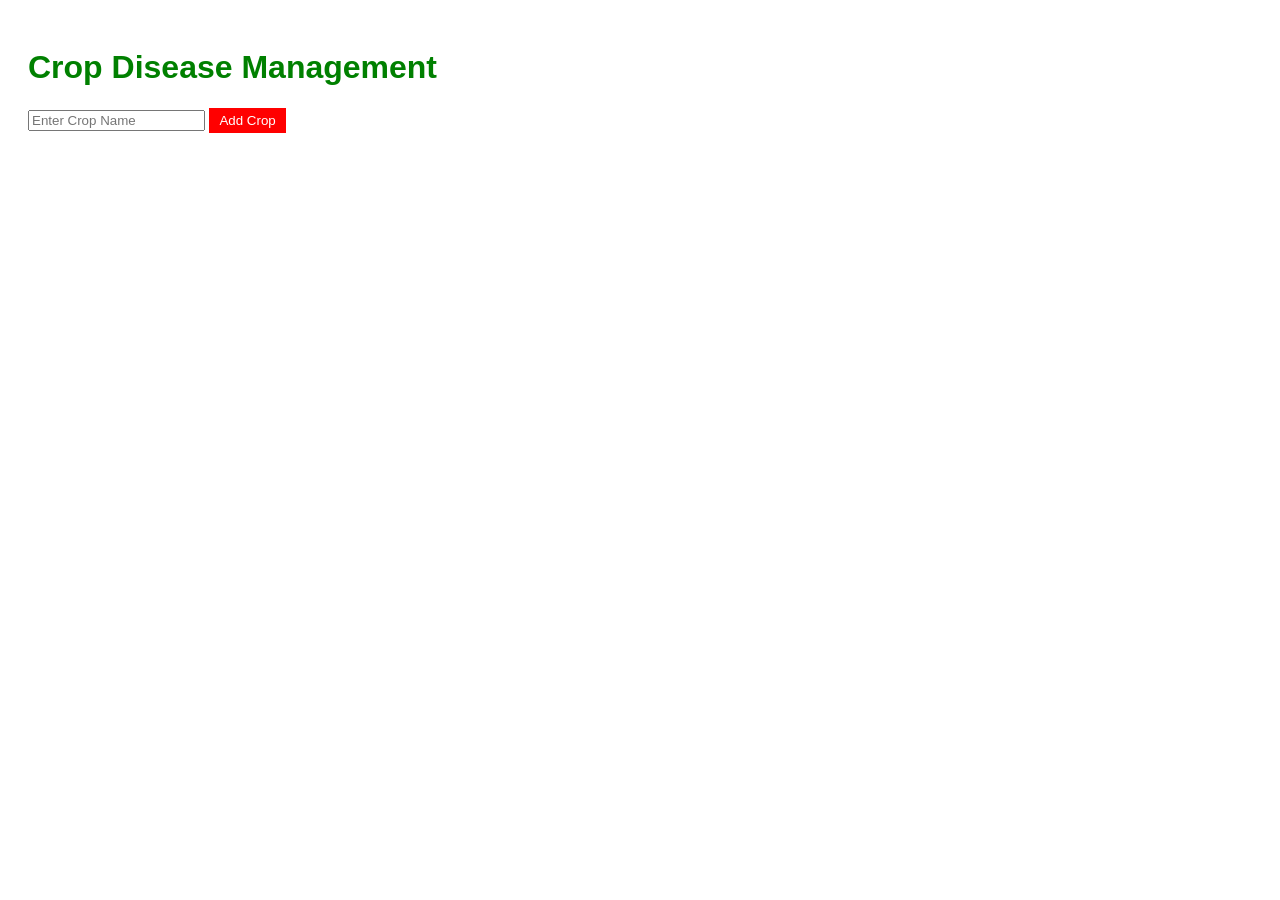
<file: index.html>
<!DOCTYPE html>
<html>
<head>
  <title>AI Crop Disease CRUD</title>
  <link rel="stylesheet" href="style.css">
</head>
<body>

<h1>Crop Disease Management</h1>

<input type="text" id="cropName" placeholder="Enter Crop Name">

<button onclick="addCrop()">Add Crop</button>

<ul id="cropList"></ul>

<script src="script.js"></script>

</body>
</html>
</file>
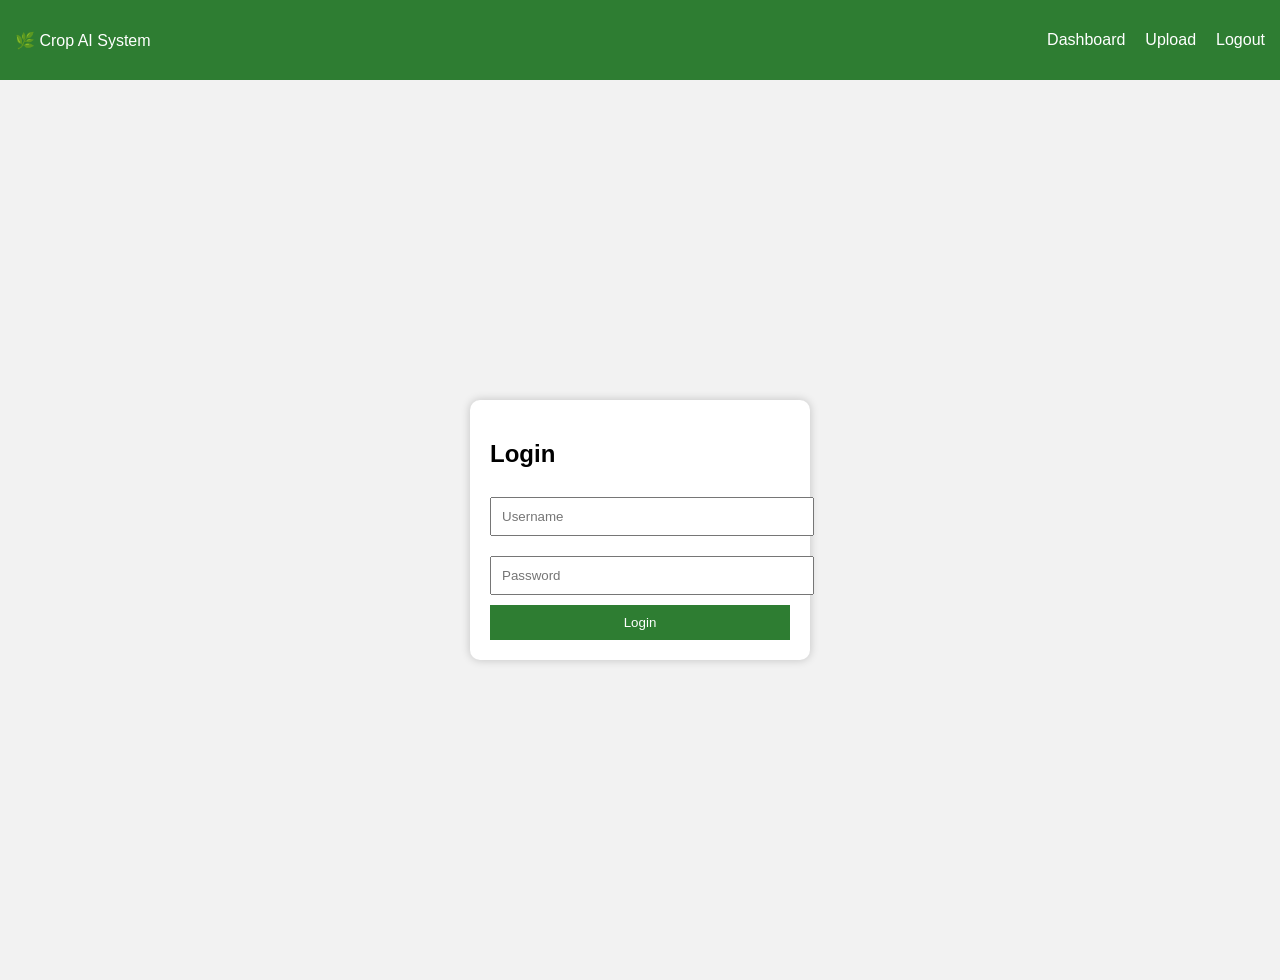
<file: crop .html>
<!DOCTYPE html>
<html lang="en">
<head>
<meta charset="UTF-8">
<title>AI Crop Disease System</title>

<style>
body{
  margin:0;
  font-family:Arial;
  background:#f2f2f2;
}

/* NAVIGATION */
.navbar{
  background:#2e7d32;
  color:white;
  padding:15px;
  display:flex;
  justify-content:space-between;
  align-items:center;
}

.navbar ul{
  list-style:none;
  display:flex;
  gap:20px;
}

.navbar ul li{
  cursor:pointer;
}

/* LOGIN */
.login{
  height:100vh;
  display:flex;
  justify-content:center;
  align-items:center;
}

.box{
  background:white;
  padding:20px;
  width:300px;
  box-shadow:0 0 10px rgba(0,0,0,0.2);
  border-radius:10px;
}

.box input{
  width:100%;
  padding:10px;
  margin:10px 0;
}

.box button{
  width:100%;
  padding:10px;
  background:#2e7d32;
  color:white;
  border:none;
  cursor:pointer;
}

/* DASHBOARD */
.dashboard{
  display:none;
  padding:20px;
}

.card{
  background:white;
  padding:15px;
  margin:10px 0;
  border-radius:8px;
  box-shadow:0 0 5px rgba(0,0,0,0.2);
}

input[type="file"], input[type="text"]{
  width:100%;
  padding:10px;
  margin:10px 0;
}

button{
  padding:10px;
  background:#2e7d32;
  color:white;
  border:none;
  cursor:pointer;
}
</style>
</head>

<body>

<!-- NAVIGATION -->
<div class="navbar">
  <div>🌿 Crop AI System</div>
  <ul>
    <li onclick="showDash()">Dashboard</li>
    <li>Upload</li>
    <li onclick="logout()">Logout</li>
  </ul>
</div>

<!-- LOGIN PAGE -->
<div class="login" id="loginPage">
  <div class="box">
    <h2>Login</h2>
    <input type="text" id="user" placeholder="Username">
    <input type="password" id="pass" placeholder="Password">
    <button onclick="login()">Login</button>
  </div>
</div>

<!-- DASHBOARD -->
<div class="dashboard" id="dash">

  <div class="card">
    <h3>Upload Crop Image</h3>
    <input type="text" placeholder="Crop Name">
    <input type="file">
    <button>Predict Disease</button>
  </div>

  <div class="card">
    <h3>Result</h3>
    <p>No prediction yet</p>
  </div>

</div>

<script>
function login(){
  document.getElementById("loginPage").style.display="none";
  document.getElementById("dash").style.display="block";
}

function logout(){
  document.getElementById("loginPage").style.display="flex";
  document.getElementById("dash").style.display="none";
}

function showDash(){
  document.getElementById("loginPage").style.display="none";
  document.getElementById("dash").style.display="block";
}
</script>

</body>
</html>
</file>
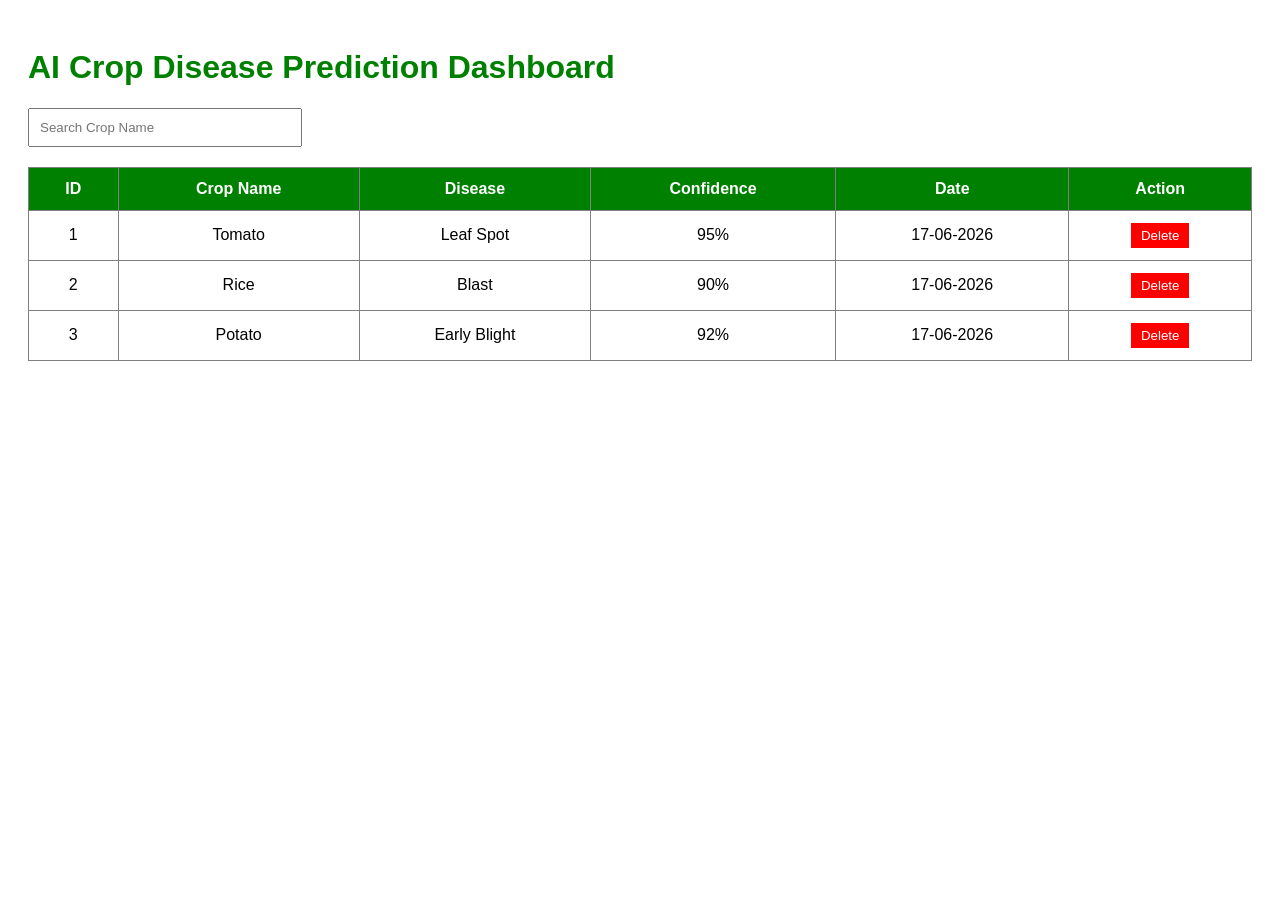
<file: dashboard.html>
<!DOCTYPE html>
<html>

<head>

  <title>Dashboard</title>

  <link rel="stylesheet" href="style.css">

</head>

<body>

  <h1>AI Crop Disease Prediction Dashboard</h1>

  <input type="text"
         id="searchInput"
         placeholder="Search Crop Name">

  <table border="1" width="100%">

    <thead>

      <tr>

        <th>ID</th>
        <th>Crop Name</th>
        <th>Disease</th>
        <th>Confidence</th>
        <th>Date</th>
        <th>Action</th>

      </tr>

    </thead>

    <tbody id="tableBody">

      <tr>

        <td>1</td>
        <td>Tomato</td>
        <td>Leaf Spot</td>
        <td>95%</td>
        <td>17-06-2026</td>

        <td>
          <button onclick="deleteRow(this)">
            Delete
          </button>
        </td>

      </tr>

      <tr>

        <td>2</td>
        <td>Rice</td>
        <td>Blast</td>
        <td>90%</td>
        <td>17-06-2026</td>

        <td>
          <button onclick="deleteRow(this)">
            Delete
          </button>
        </td>

      </tr>

      <tr>

        <td>3</td>
        <td>Potato</td>
        <td>Early Blight</td>
        <td>92%</td>
        <td>17-06-2026</td>

        <td>
          <button onclick="deleteRow(this)">
            Delete
          </button>
        </td>

      </tr>

    </tbody>

  </table>

  <script src="dashboard.js"></script>

</body>

</html>
</file>
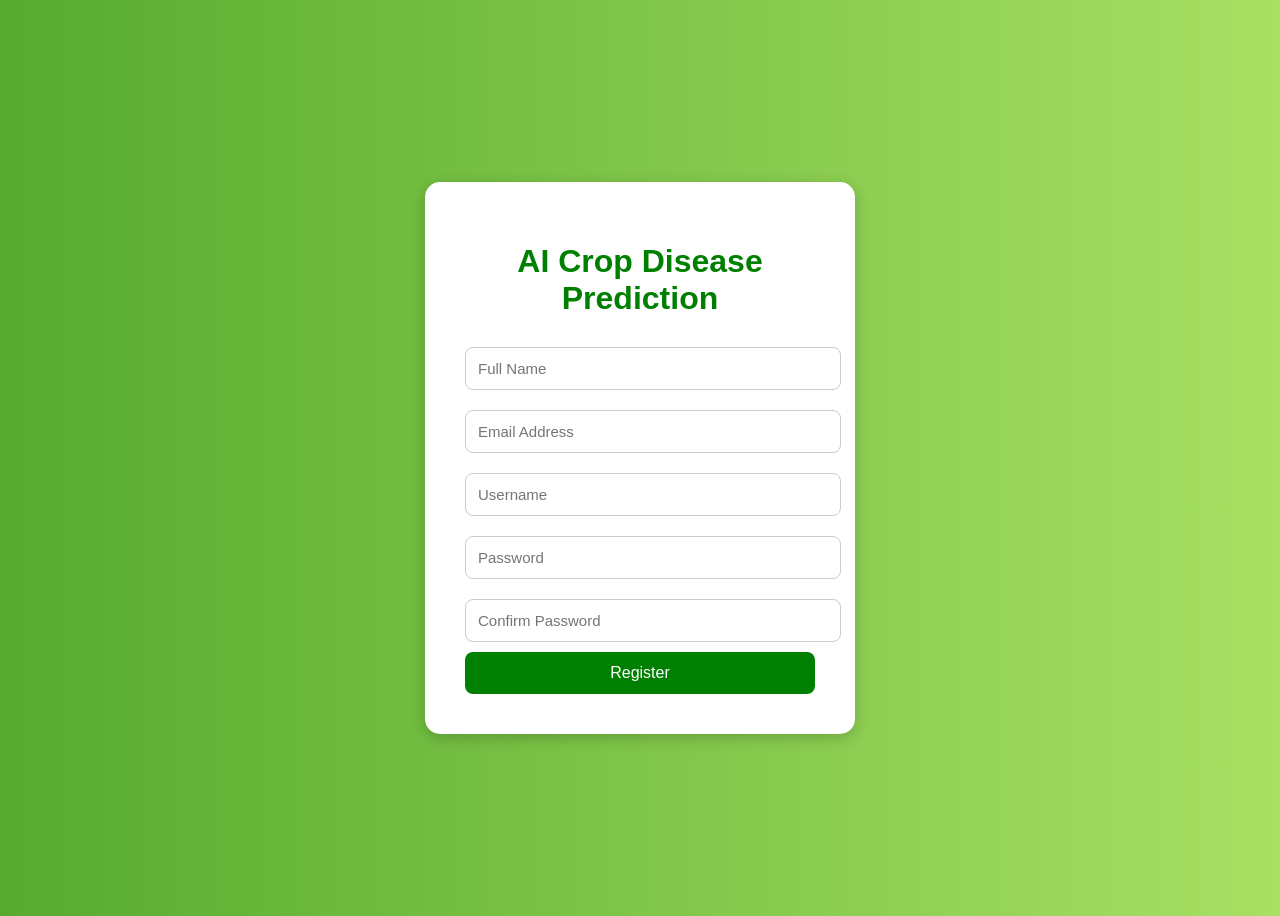
<file: register.html>
<!DOCTYPE html>
<html lang="en">
<head>
  <meta charset="UTF-8">
  <meta name="viewport" content="width=device-width, initial-scale=1.0">
  <title>Registration Page</title>
  <link rel="stylesheet" href="register.css">
</head>
<body>

<div class="register-box">

<h1>AI Crop Disease Prediction</h1>

<form>

<input type="text" placeholder="Full Name">

<input type="email" placeholder="Email Address">

<input type="text" placeholder="Username">

<input type="password" placeholder="Password">

<input type="password" placeholder="Confirm Password">

<button>Register</button>

</form>

</div>

</body>
</html>
</file>
<file: style.css>
body {

  font-family: Arial;
  padding: 20px;

}

h1 {

  color: green;

}

#searchInput {

  padding: 10px;
  width: 250px;
  margin-bottom: 20px;

}

table {

  border-collapse: collapse;

}

th, td {

  padding: 12px;
  text-align: center;

}

th {

  background-color: green;
  color: white;

}

button {

  padding: 5px 10px;
  background-color: red;
  color: white;
  border: none;

}
</file>
<file: register.css>
body{
    background: linear-gradient(to right, #56ab2f, #a8e063);
    display: flex;
    justify-content: center;
    align-items: center;
    height: 100vh;
    font-family: Arial, sans-serif;
}

.register-box{
    background: white;
    padding: 40px;
    border-radius: 15px;
    width: 350px;
    text-align: center;
    box-shadow: 0px 4px 15px rgba(0,0,0,0.2);
}

h1{
    color: green;
    margin-bottom: 20px;
}

input{
    width: 100%;
    padding: 12px;
    margin: 10px 0;
    border-radius: 8px;
    border: 1px solid #ccc;
    font-size: 15px;
}

button{
    width: 100%;
    padding: 12px;
    background: green;
    color: white;
    border: none;
    border-radius: 8px;
    font-size: 16px;
    cursor: pointer;
}

button:hover{
    background: darkgreen;
}
</file>
